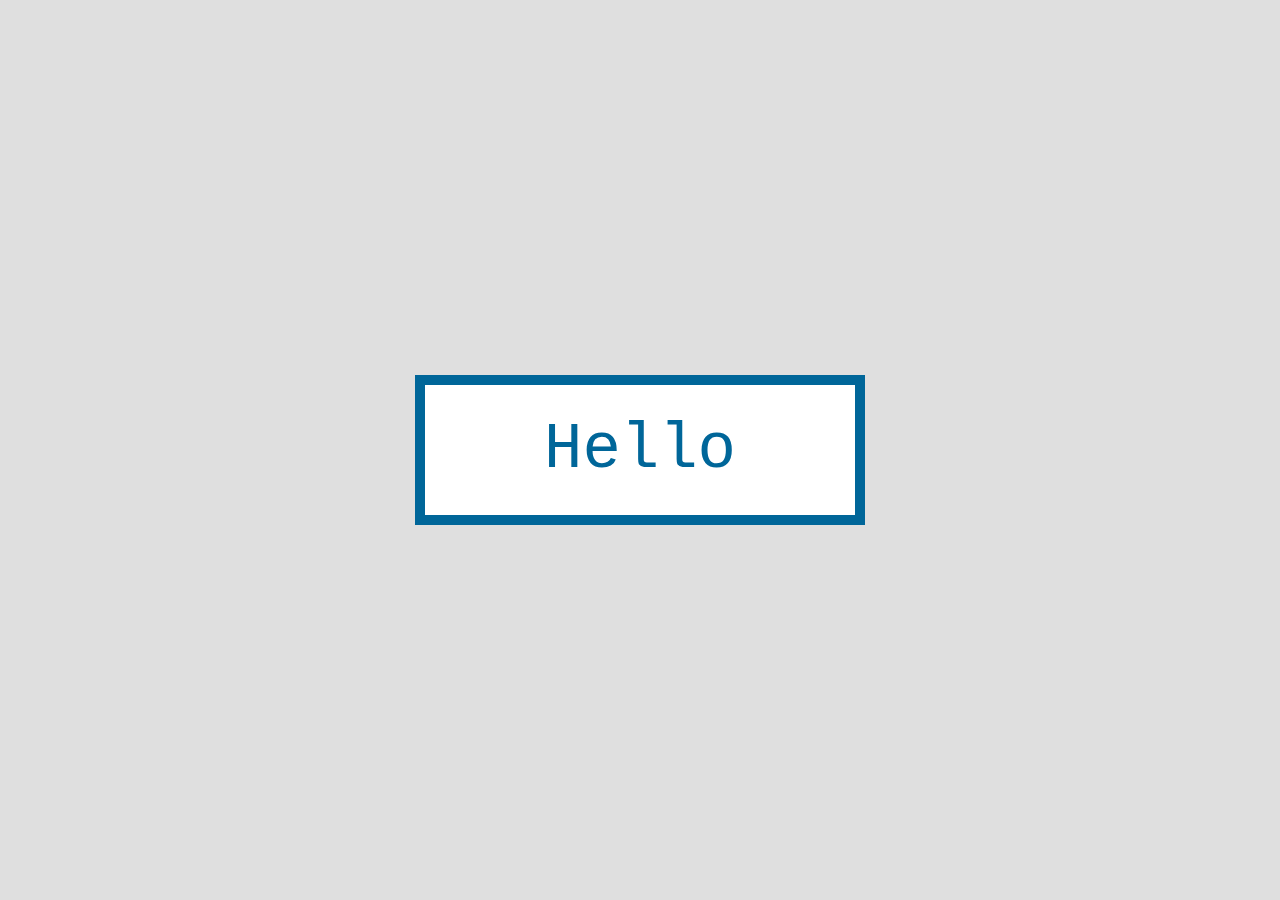
<file: 3d-flip/index.html>
<!DOCTYPE html>
<html lang="en">
<head>
  <meta charset="UTF-8">
  <meta name="viewport" content="width=device-width, initial-scale=1.0">
  <link rel="stylesheet" href="bg-style.css">
  <link rel="stylesheet" href="flip.css">
  <title>Flip Button</title>
</head>
<body>
  <div class="btn">
    <div class="side default-side">Hello</div>
    <div class="side hover-side">there!</div>
  </div>
</body>
</html>
</file>
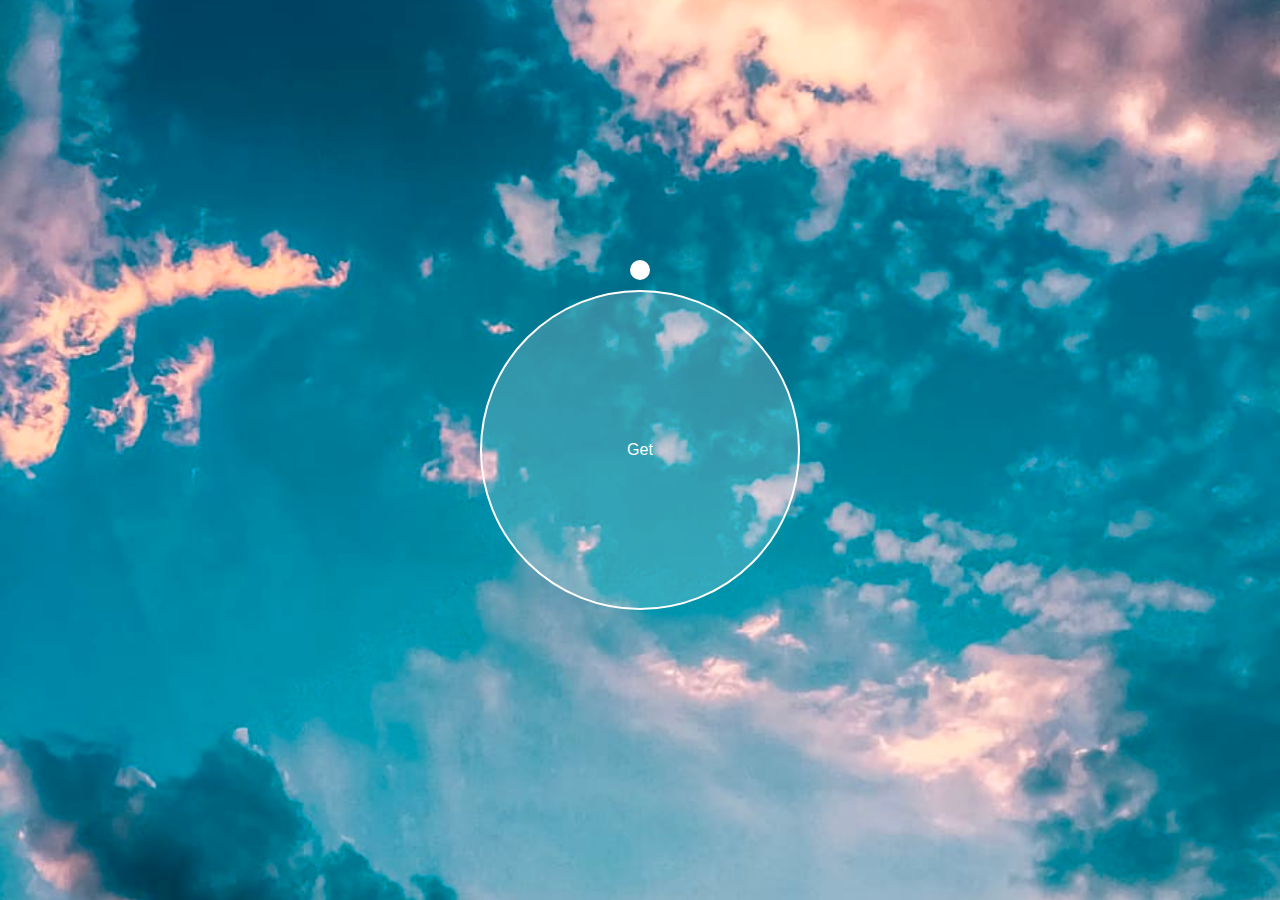
<file: html/index.html>
<!DOCTYPE html>
<html lang="en">
  <head>
    <meta charset="UTF-8" />
    <meta name="viewport" content="width=device-width, initial-scale=1.0" />
    <meta http-equiv="X-UA-Compatible" content="ie=edge" />
    <link rel="stylesheet" href="../css/style.css" />
    <title>Motivator</title>
  </head>
  <body>

    <div class="container" id="container">
      <div class="circle"></div>

      <p id="text"></p>

      <div class="pointer-container">
        <span class="pointer"></span>
      </div>

      <div class="gradient-circle"></div>
    </div>

    <script src="../js/circle.js"></script>
  </body>
</html>
</file>
<file: 3d-flip/bg-style.css>
* {
  font-family: 'Courier New', Courier, monospace;
}

html {
  width: 100%;
  height: 100%;
  display: flex;
  justify-content: center;
  align-items: center;
  background-color: #DFDFDF;
}
</file>
<file: 3d-flip/flip.css>
* {
  box-sizing: border-box;
}

body {
  perspective: 800px;
}

.btn {
  position: relative;
  height: 150px;
  width: 450px;
  transform-style: preserve-3d;
  transition: transform 300ms ease-in-out;
  transform: translateZ(-75px);
}

.btn:hover {
  transform: rotateX(-90deg) translateY(75px);
}

.side {
  position: absolute;
  backface-visibility: hidden;
  width: 100%;
  height: 100%;
  display: flex;
  justify-content: center;
  align-items: center;
  font-size: 4em;
  font-weight: 300;
}

.default-side {
  background-color: white;
  border: 10px solid #069;
  color: #069;
  transform: translateZ(75px);
}

.hover-side {
  color: white;
  background-color: #069;
  transform: rotateX(90deg) translateZ(75px);
}
</file>
<file: css/style.css>
* {
  box-sizing: border-box;
}

body {
  background: #000 url('../img/sky.jpg') no-repeat center center/cover;
  color: #fff;
  font-family: sans-serif;
  min-height: 100vh;
  overflow: hidden;
  display: flex;
  flex-direction: column;
  align-items: center;
  margin: 0;
}

.container {
  display: flex;
  align-items: center;
  justify-content: center;
  margin: auto;
  height: 300px;
  width: 300px;
  position: relative;
  transform: scale(1);
}

.gradient-circle {
  background: transparent;
  background-color: rgba(255, 255, 255, 0.2);
  border: 2px solid white;
  height: 320px;
  width: 320px;
  position: absolute;
  top: -10px;
  left: -10px;
  z-index: -2;
  border-radius: 50%;
}

.circle {
  background: transparent;
  height: 100%;
  width: 100%;
  position: absolute;
  top: 0;
  left: 0;
  z-index: -1;
  border-radius: 50%;
}

.pointer-container {
  position: absolute;
  top: -40px;
  left: 140px;
  width: 20px;
  height: 190px;
  animation: rotate 7.5s linear forwards infinite;
  transform-origin: bottom center;
}

.pointer {
  background-color: white;
  border-radius: 50%;
  height: 20px;
  width: 20px;
  display: block;
}

.container.grow {
  animation: grow 3s linear forwards;
}

.container.shrink {
  animation: shrink 3s linear forwards;
}

@keyframes rotate {
  from {
    transform: rotate(0deg);
  }
  to {
    transform: rotate(360deg);
  }
}

@keyframes grow {
  from {
    transform: scale(1);
  }
  to {
    transform: scale(1.2);
  }
}

@keyframes shrink {
  from {
    transform: scale(1.2);
  }
  to {
    transform: scale(1);
  }
}
</file>
